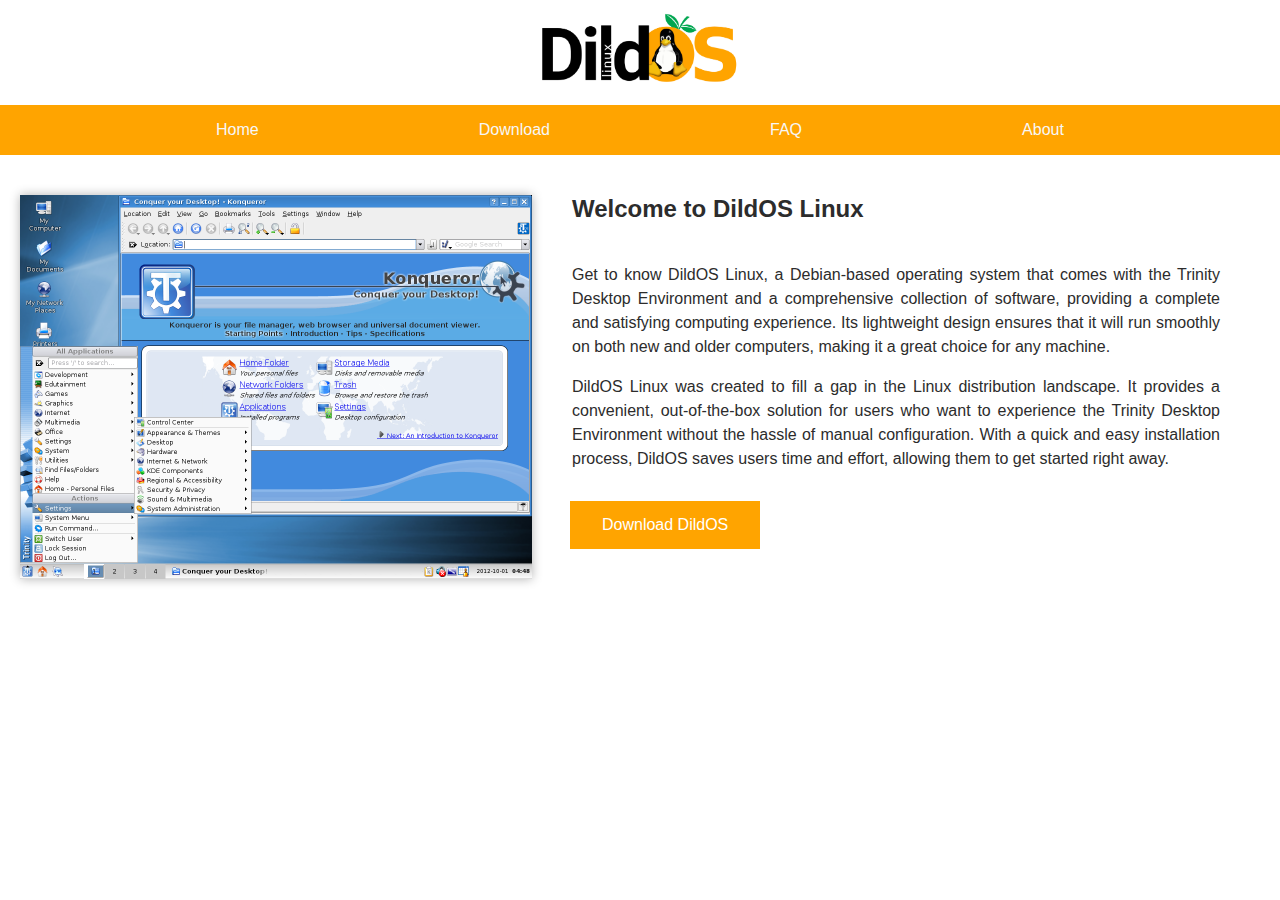
<file: index.html>
<!DOCTYPE html>
<html lang="en">
    <head>
        <meta charset="UTF-8">
        <meta name="viewport" content="width=device-width, initial-scale=1.0">
        <title>DildOS Wiki</title>
        <link rel="icon" type="image/x-icon" href="orange.svg">
        <link rel="stylesheet" href="styles.css">
    </head>
    <body>
        <header>
            <div class="banner">
                <img src="banner.png" alt="DildOS logo.">
            </div>
        </header>
        <nav>
            <ul>
                <li><a href="index.html">Home</a></li>
                <li><a href="download.html">Download</a></li>
                <li><a href="faq.html">FAQ</a></li>
                <li><a href="about.html">About</a></li>
            </ul>
        </nav>
        <div class="container">
            <img src="screenshot.png" class="responsive-image" alt="Screenshot of Trinity Desktop Environment.">
            <div class="text-container">
                <h2 class="welcome">Welcome to DildOS Linux</h2>
                <p class="intro">
                    Get to know DildOS Linux, a Debian-based operating system that comes with the Trinity Desktop Environment and a comprehensive collection of software, providing a complete and satisfying computing experience. Its lightweight design ensures that it will run smoothly on both new and older computers, making it a great choice for any machine.
                </p>
                <p class="intro">
                    DildOS Linux was created to fill a gap in the Linux distribution landscape. It provides a convenient, out-of-the-box solution for users who want to experience the Trinity Desktop Environment without the hassle of manual configuration. With a quick and easy installation process, DildOS saves users time and effort, allowing them to get started right away.
                </p>
                <div class="button-container">
                    <a href="download.html" class="button">Download DildOS</a>
                </div>
            </div>
        </div>
    </body>
</html>
</file>
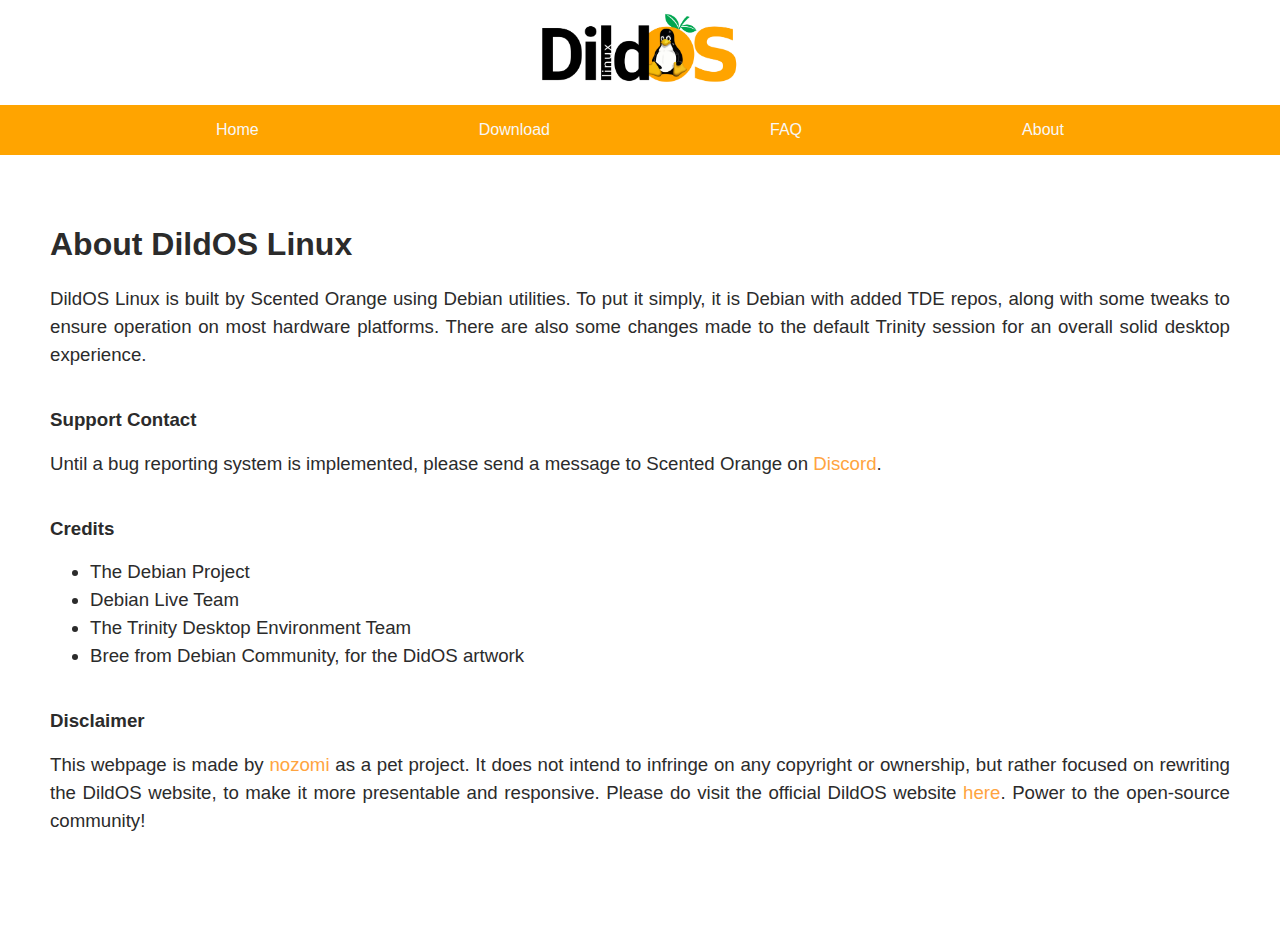
<file: about.html>
<!DOCTYPE html>
<html lang="en">
    <head>
        <meta charset="UTF-8">
        <meta name="viewport" content="width=device-width, initial-scale=1.0">
        <title>About DildOS</title>
        <link rel="icon" type="image/x-icon" href="orange.svg">
        <link rel="stylesheet" href="styles.css">
    </head>
    <body>
        <header>
            <div class="banner">
                <img src="banner.png" alt="DildOS logo.">
            </div>
        </header>
        <nav>
            <ul>
                <li><a href="index.html">Home</a></li>
                <li><a href="download.html">Download</a></li>
                <li><a href="faq.html">FAQ</a></li>
                <li><a href="about.html">About</a></li>
            </ul>
        </nav>
        <main style="padding: 50px;">
            <h1>About DildOS Linux</h1>

            <p style="line-height: 1.5; font-size: 14pt; text-align: justify; margin-bottom: 40px;">
                DildOS Linux is built by Scented Orange using Debian utilities. To put it simply, it is Debian with added TDE repos, along with some tweaks to ensure operation on most hardware platforms. There are also some changes made to the default Trinity session for an overall solid desktop experience.
            </p>

            <h3 style="margin-top: 40px;">Support Contact</h3>
            <p style="line-height: 1.5; font-size: 14pt; text-align: justify; margin-bottom: 40px;">
                Until a bug reporting system is implemented, please send a message to Scented Orange on <a href="https://discordapp.com/users/358282012907405312" style="text-decoration: none; color: #ffa440">Discord</a>.
            </p>

            <h3 style="margin-top: 40px;">Credits</h3>
            <ul style="line-height: 1.5; font-size: 14pt; margin-bottom: 40px;">
                <li>The Debian Project</li>
                <li>Debian Live Team</li>
                <li>The Trinity Desktop Environment Team</li>
                <li>Bree from Debian Community, for the DidOS artwork</li>
            </ul>

            <h3 style="margin-top: 40px;">Disclaimer</h3>
            <p style="line-height: 1.5; font-size: 14pt; text-align: justify; margin-bottom: 40px;">
                This webpage is made by <a href="https://nozomi-75.github.io/index.html" style="text-decoration: none; color: #ffa440">nozomi</a> as a pet project. It does not intend to infringe on any copyright or ownership, but rather focused on rewriting the DildOS website, to make it more presentable and responsive. Please do visit the official DildOS website <a href="https://dildos.wiki/" style="text-decoration: none; color: #ffa440;">here</a>. Power to the open-source community!
            </p>
        </main>
    </body>
</html>
</file>
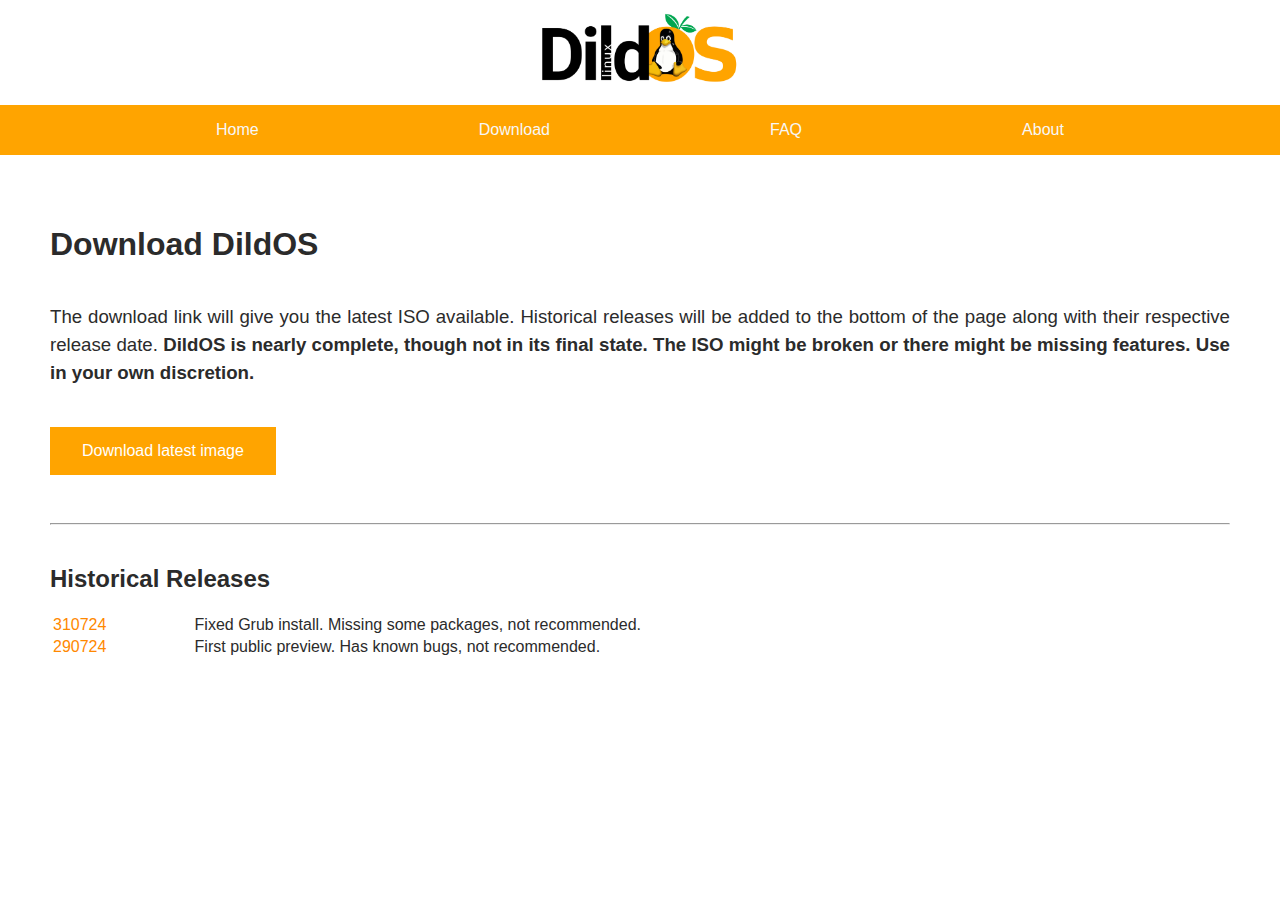
<file: download.html>
<!DOCTYPE html>
<html lang="en">
    <head>
        <meta charset="UTF-8">
        <meta name="viewport" content="width=device-width, initial-scale=1.0">
        <title>Download DildOS</title>
        <link rel="icon" type="image/x-icon" href="orange.svg">
        <link rel="stylesheet" href="styles.css">
    </head>
    <body>
        <header>
            <div class="banner">
                <img src="banner.png" alt="DildOS logo.">
            </div>
        </header>
        <nav>
            <ul>
                <li><a href="index.html">Home</a></li>
                <li><a href="download.html">Download</a></li>
                <li><a href="faq.html">FAQ</a></li>
                <li><a href="about.html">About</a></li>
            </ul>
        </nav>
        <main style="padding: 50px;">
            <h1>Download DildOS</h1>
            <p style="line-height: 1.5; font-size: 14pt; text-align: justify; margin-bottom: 40px; margin-top: 40px;">
                The download link will give you the latest ISO available. Historical releases will be added to the bottom of the page along with their respective release date.
                <strong>
                    DildOS is nearly complete, though not in its final state. The ISO might be broken or there might be missing features. Use in your own discretion.
                </strong>
            </p>
            <a href="https://dildos.wiki/iso/dildos-010824-amd64.iso" class="button-1">Download latest image</a>

            <hr>

            <h2 style="margin-top: 40px;">Historical Releases</h2>
            <table style="width: 100%;">
                <tr>
                    <td>
                        <a href="https://dildos.wiki/iso/dildos-310724-amd64.iso" style="text-decoration: none; color: #ff8800;">
                            310724
                        </a>
                    </td>
                    <td style="padding-left: 15px;">Fixed Grub install. Missing some packages, not recommended.</td>
                </tr>
                <tr>
                    <td>
                        <a href="https://dildos.wiki/iso/dildos-290724-amd64.iso" style="text-decoration: none; color: #ff8800;">
                            290724
                        </a>
                    </td>
                    <td style="padding-left: 15px;">First public preview. Has known bugs, not recommended.</td>
                </tr>
            </table>
        </main>
</html>
</file>
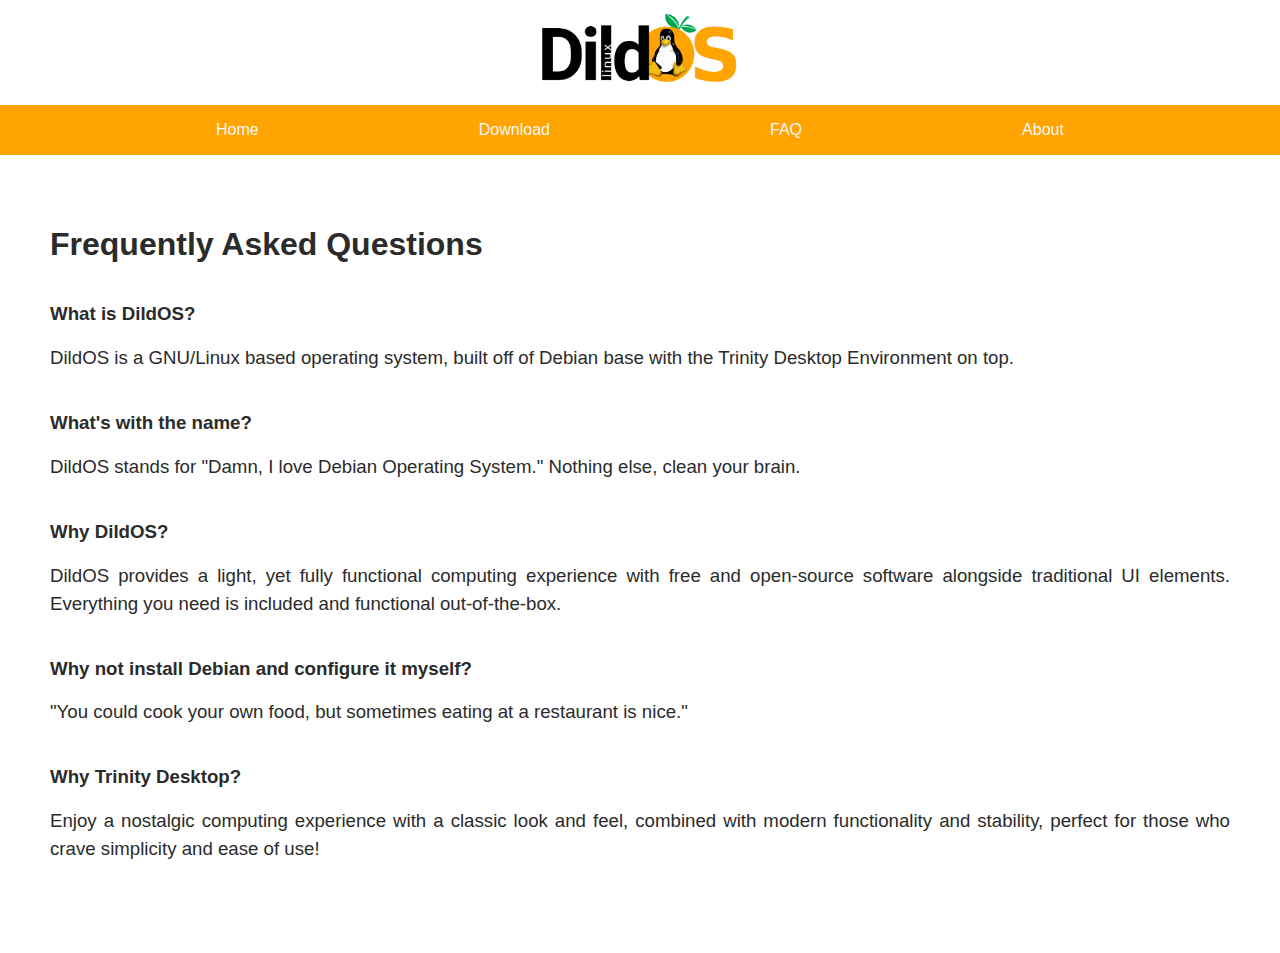
<file: faq.html>
<!DOCTYPE html>
<html lang="en">
    <head>
        <meta charset="UTF-8">
        <meta name="viewport" content="width=device-width, initial-scale=1.0">
        <title>FAQ</title>
        <link rel="icon" type="image/x-icon" href="orange.svg">
        <link rel="stylesheet" href="styles.css">
    </head>
    <body>
        <header>
            <div class="banner">
                <img src="banner.png" alt="DildOS logo.">
            </div>
        </header>
        <nav>
            <ul>
                <li><a href="index.html">Home</a></li>
                <li><a href="download.html">Download</a></li>
                <li><a href="faq.html">FAQ</a></li>
                <li><a href="about.html">About</a></li>
            </ul>
        </nav>
        <main style="padding: 50px;">
            <h1>Frequently Asked Questions</h1>

            <h3 style="margin-top: 40px;">What is DildOS?</h3>
            <p style="line-height: 1.5; font-size: 14pt; text-align: justify; margin-bottom: 40px;">
                DildOS is a GNU/Linux based operating system, built off of Debian base with the Trinity Desktop Environment on top.
            </p>

            <h3 style="margin-top: 40px;">What's with the name?</h3>
            <p style="line-height: 1.5; font-size: 14pt; text-align: justify; margin-bottom: 40px;">
                DildOS stands for "Damn, I love Debian Operating System." Nothing else, clean your brain.
            </p>

            <h3 style="margin-top: 40px;">Why DildOS?</h3>
            <p style="line-height: 1.5; font-size: 14pt; text-align: justify; margin-bottom: 40px;">
                DildOS provides a light, yet fully functional computing experience with free and open-source software alongside traditional UI elements. Everything you need is included and functional out-of-the-box.
            </p>

            <h3 style="margin-top: 40px;">Why not install Debian and configure it myself?</h3>
            <p style="line-height: 1.5; font-size: 14pt; text-align: justify; margin-bottom: 40px;">
                "You could cook your own food, but sometimes eating at a restaurant is nice."
            </p>

            <h3 style="margin-top: 40px;">Why Trinity Desktop?</h3>
            <p style="line-height: 1.5; font-size: 14pt; text-align: justify; margin-bottom: 40px;">
                Enjoy a nostalgic computing experience with a classic look and feel, combined with modern functionality and stability, perfect for those who crave simplicity and ease of use!
            </p>
        </main>
    </body>
</html>
</file>
<file: styles.css>
body {
    font-family: Arial, Roboto, sans-serif;
    margin: 0;
    padding: 0;
    background-color: #FFF;
    color: #2b2b2b;
}

header {
    width: 100%;
    height: 100px;
    background-color: #FFF;
    display: flex;
    justify-content: center;
    align-items: center;
    padding-bottom: 5px;
}

.banner {
    max-width: 100%;
    height: auto;
    margin: 0 auto;
    text-align: center;
}

.banner img {
    max-width: 200px;
    width: 100%;
    height: auto;
    display: inline-block;
}

nav ul {
    list-style: none;
    margin: 0;
    padding: 1em;
    display: flex;
    justify-content: space-evenly;
    background-color: #ffa400;
}

nav li {
    margin-left: 20px;
    margin-right: 20px;
    text-align: center;
}

nav a {
    color: #F7F7F7;
    text-decoration: none;
}

nav a:hover {
    color: #333333;
}

.container {
    display: flex;
    flex-wrap: wrap;
    justify-content: center;
    margin-top: 20px;
}

.responsive-image {
    max-width: 40%;
    height: auto;
    margin: 20px;
    box-shadow: 0 0 10px rgba(0, 0, 0, 0.3);
}

.text-container {
    flex: 1;
}

.intro {
    line-height: 1.5;
    font-size: 12pt;
    padding-left: 20px;
    padding-right: 60px;
    color: #2c2c2c;
    text-align: justify;
}

h2 {
    margin-top: 0;
}

@media only screen and (max-width:768px) {
    .container {
        flex-direction:column;
    }
    .responsive-image {
        max-width:80%;
        margin:0 auto;
    }
    .text-container {
        margin:20px;
    }
    .intro {
        padding-right: 20px;
    }
}

.welcome {
    padding: 20px;
    color: #2c2c2c;
}

.button-container {
    display: flex;
    margin-top: 30px;
}

.button {
    background-color: #ffa400;
    color: white;
    padding: 15px 32px;
    text-align: center;
    text-decoration: none;
    display: inline-block;
    font-size: 16px;
    cursor: pointer;
    margin-left: 18px;
    transition-duration: 0.4s;
}

.button:hover {
    background-color: #ff8800;
}

.button-1 {
    background-color: #ffa400;
    color: white;
    padding: 15px 32px;
    text-align: center;
    text-decoration: none;
    display: inline-block;
    font-size: 16px;
    margin-bottom: 40px;
    cursor: pointer;
    transition-duration: 0.4s;
}

.button-1:hover {
    background-color: #ff8800;
}
</file>
